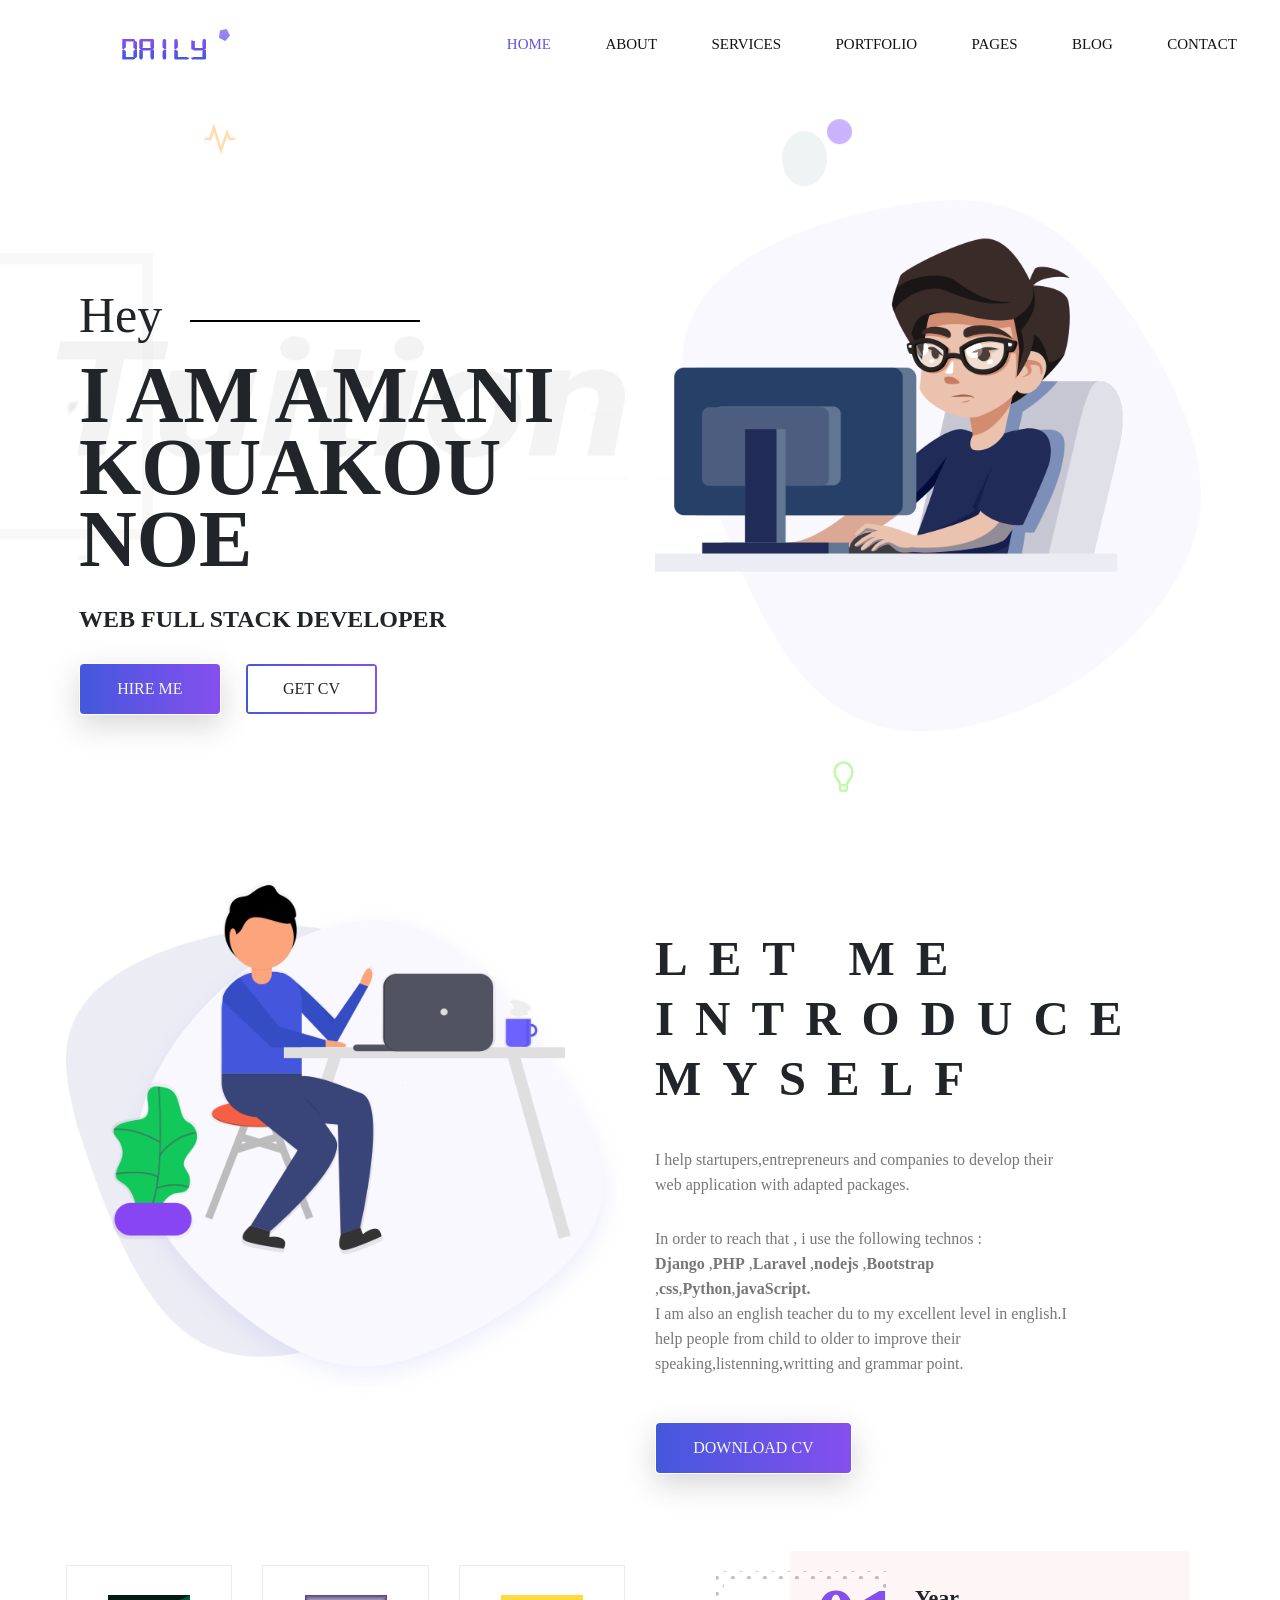
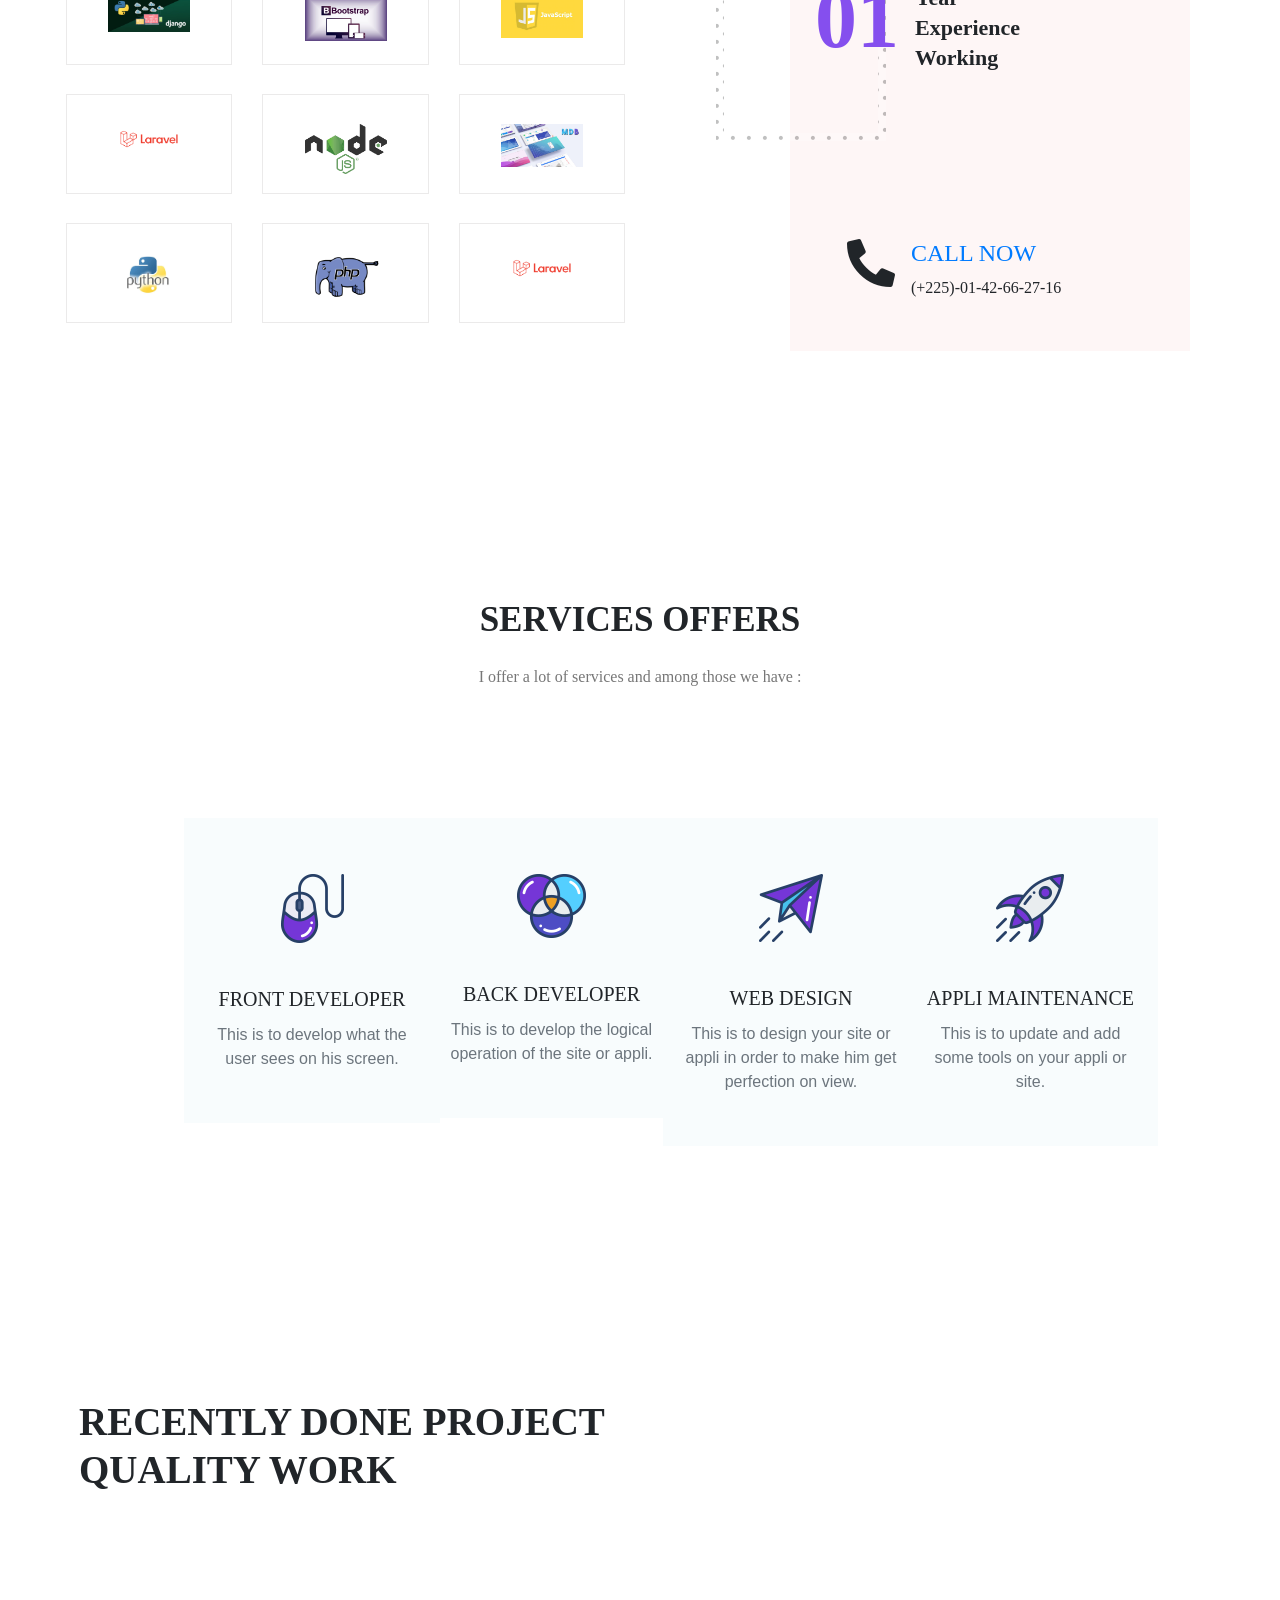
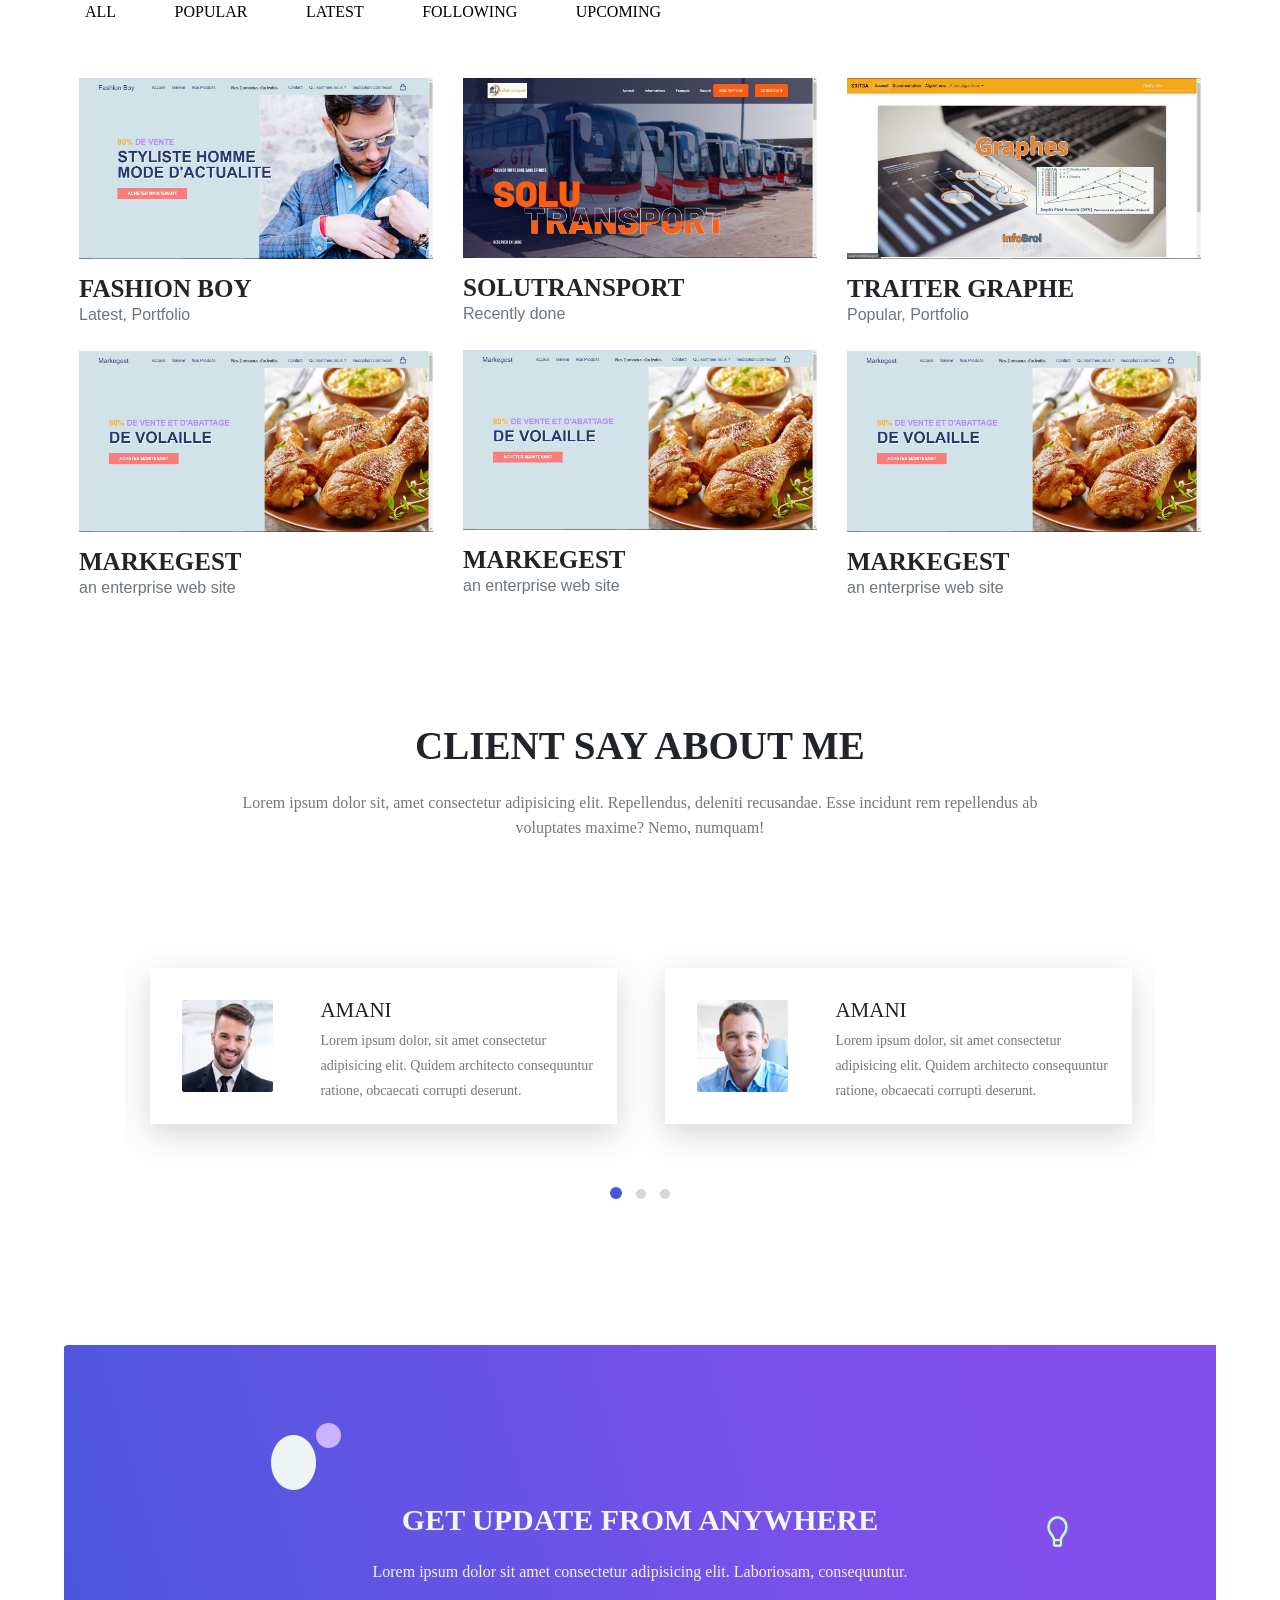
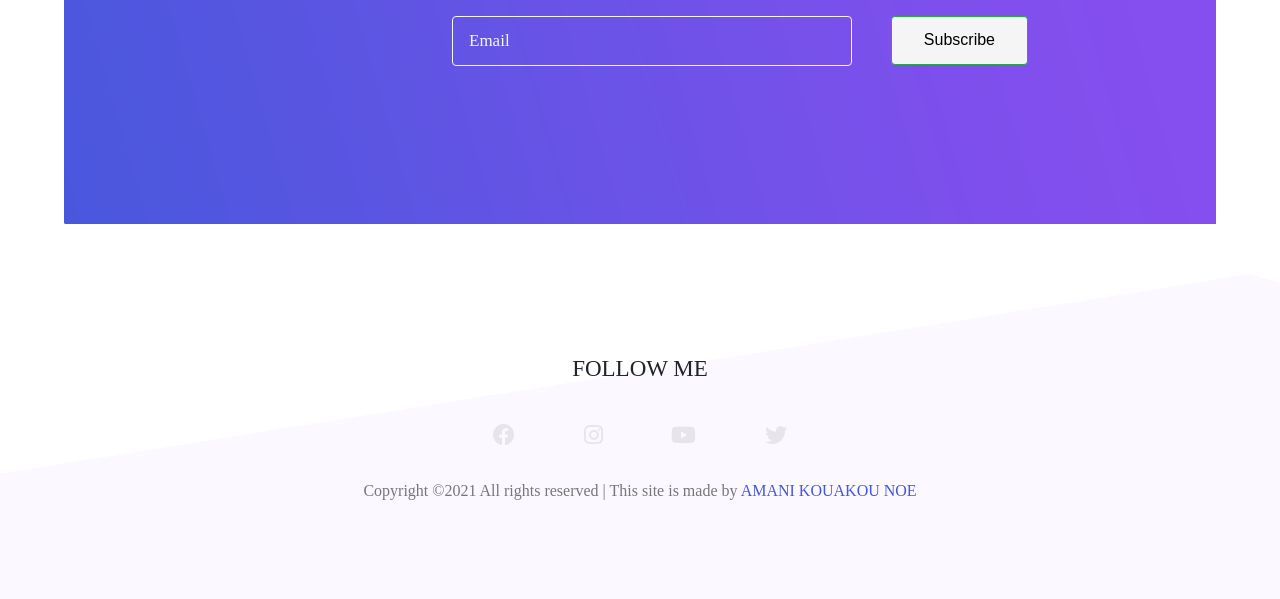
<file: Index.html>
<!DOCTYPE html>
<html lang="en">

<head>
    <meta charset="UTF-8">
    <meta name="viewport" content="width=device-width, initial-scale=1.0">
    <meta http-equiv="X-UA-Compatible" content="ie=edge">
    <title>AMANI NOE</title>


    <!--  Bootstrap css file  -->
    <link rel="stylesheet" href="./css/bootstrap.min.css">

    <!--  font awesome icons  -->
    <link rel="stylesheet" href="./css/all.min.css">


    <!--  Magnific Popup css file  -->
    <link rel="stylesheet" href="./vendor/Magnific-Popup/dist/magnific-popup.css">


    <!--  Owl-carousel css file  -->
    <link rel="stylesheet" href="./vendor/owl-carousel/css/owl.carousel.min.css">
    <link rel="stylesheet" href="./vendor/owl-carousel/css/owl.theme.default.min.css">


    <!--  custom css file  -->
    <link rel="stylesheet" href="./css/style.css">

    <!--  Responsive css file  -->
    <link rel="stylesheet" href="./css/responsive.css">

</head>

<body>


    <!--  ======================= Start Header Area ============================== -->

    <header class="header_area">
        <div class="main-menu">
            <nav class="navbar navbar-expand-lg navbar-light">
                <a class="navbar-brand" href="#"><img src="./img/logo.png" alt="logo"></a>
                <button class="navbar-toggler" type="button" data-toggle="collapse" data-target="#navbarNav"
                    aria-controls="navbarNav" aria-expanded="false" aria-label="Toggle navigation">
                    <span class="navbar-toggler-icon"></span>
                </button>
                <div class="collapse navbar-collapse" id="navbarNav">
                    <div class="mr-auto"></div>
                    <ul class="navbar-nav">
                        <li class="nav-item active">
                            <a class="nav-link" href="#">Home <span class="sr-only">(current)</span></a>
                        </li>
                        <li class="nav-item">
                            <a class="nav-link" href="#">about</a>
                        </li>
                        <li class="nav-item">
                            <a class="nav-link" href="#">services</a>
                        </li>
                        <li class="nav-item">
                            <a class="nav-link" href="#">portfolio</a>
                        </li>
                        <li class="nav-item">
                            <a class="nav-link" href="#">pages</a>
                        </li>
                        <li class="nav-item">
                            <a class="nav-link" href="#">blog</a>
                        </li>
                        <li class="nav-item">
                            <a class="nav-link" href="#">contact</a>
                        </li>

                    </ul>
                </div>
            </nav>
        </div>
    </header>

    <!--  ======================= End Header Area ============================== -->

    <!--  ======================= Start Main Area ================================ -->
    <main class="site-main">


        <!--  ======================= Start Banner Area =======================  -->
        <section class="site-banner">
            <div class="container">
                <div class="row">
                    <div class="col-lg-6 col-md-12 site-title">
                        <h3 class="title-text">Hey</h3>
                        <h1 class="title-text text-uppercase">I am AMANI KOUAKOU NOE</h1>
                        <h4 class="title-text text-uppercase">Web Full Stack Developer</h4>
                        <div class="site-buttons">
                            <div class="d-flex flex-row flex-wrap">
                                <button type="button" class="btn button primary-button mr-4 text-uppercase">hire
                                    me</button>
                                <button type="button" class="btn button secondary-button text-uppercase">Get cv</button>
                            </div>
                        </div>
                    </div>
                    <div class="col-lg-6 col-md-12 banner-image">
                        <img src="./img/banner/banner-image.png" alt="banner-img" class="img-fluid">
                    </div>
                </div>
            </div>
        </section>
        <!--  ======================= End Banner Area =======================  -->

        <!--  ========================= About Area ==========================  -->

        <section class="about-area">
            <div class="container-fluid">
                <div class="row">
                    <div class="col-lg-6 col-md-12">
                        <div class="about-image">
                            <img src="./img/about-us.png" alt="About us" class="img-fluid">
                        </div>
                    </div>
                    <div class="col-lg-6 col-md-12 about-title">
                        <h2 class="text-uppercase pt-5">
                            <span>Let me</span>
                            <span>introduce</span>
                            <span>myself</span>
                        </h2>
                        <div class="paragraph py-4 w-75">
                            <p class="para">
                                I help startupers,entrepreneurs and companies to develop their web application 
                                with adapted packages.
                            </p>
                            <p class="para">
                                In order to reach that , i use the following technos :</br><strong>Django</strong> ,<strong>PHP</strong> ,<strong>Laravel</strong> ,<strong>nodejs</strong> ,<strong>Bootstrap</strong> ,<strong>css</strong>,<strong>Python</strong>,<strong>javaScript.</strong></br>
                                I am also an english teacher du to my excellent level in english.I help people from child to older to improve their speaking,listenning,writting and grammar point.
                            </p>
                        </div>
                        <button type="button" class="btn button primary-button text-uppercase">Download cv</button>
                    </div>
                </div>
            </div>
        </section>

        <!--  ========================= End About Area ==========================  -->

        <!--  ======================== Brand Area ==============================  -->

        <section class="brand-area">
            <div class="container-fluid">
                <div class="row">
                    <div class="col-xl-6 col-lg-12 col-md-12">
                        <div class="first-row row">
                            <div class="col-lg-4 col-md-6 col-sm-6">
                                <div class="single-brand">
                                    <img src="./img/django.jpg" alt="Brand-1 ">
                                </div>
                            </div>
                            <div class="col-lg-4 col-md-6 col-sm-6">
                                <div class="single-brand">
                                    <img src="./img/bootstrap.jpg" alt="Brand-2 ">
                                </div>
                            </div>
                            <div class="col-lg-4 col-md-6 col-sm-6">
                                <div class="single-brand">
                                    <img src="./img/javascript.png" alt="Brand-3 ">
                                </div>
                            </div>
                            <div class="col-lg-4 col-md-6 col-sm-6">
                                <div class="single-brand">
                                    <img src="./img/laravel.png" alt="Brand-4">
                                </div>
                            </div>
                            <div class="col-lg-4 col-md-6 col-sm-6">
                                <div class="single-brand">
                                    <img src="./img/nodejs.png" alt="Brand-5 ">
                                </div>
                            </div>
                            <div class="col-lg-4 col-md-6 col-sm-6">
                                <div class="single-brand">
                                    <img src="./img/mdbootstrap.jpg" alt="Brand-6">
                                </div>
                            </div>
                            <div class="col-lg-4 col-md-6 col-sm-6">
                                <div class="single-brand">
                                    <img src="./img/python.jpg" alt="Brand-7 ">
                                </div>
                            </div>
                            <div class="col-lg-4 col-md-6 col-sm-6">
                                <div class="single-brand">
                                    <img src="./img/php.png" alt="Brand-8 ">
                                </div>
                            </div>
                            <div class="col-lg-4 col-md-6 col-sm-6">
                                <div class="single-brand">
                                    <img src="./img/laravel.png" alt="Brand-9">
                                </div>
                            </div>
                        </div>
                    </div>
                    <div class="col-xl-6 col-lg-12 col-md-12">
                        <div class="experience-area">
                            <div class="d-flex flex-row years-area">
                                <h2 class="p-3 years">01</h2>
                                <h2>
                                    <span>Year</span>
                                    <span>Experience</span>
                                    <span>Working</span>
                                </h2>
                            </div>
                            <div class="d-flex flex-row flex-wrap call-area">
                                <span><i class="fas fa-phone-alt fa-3x px-3"></i></span>
                                <div class="call-now">
                                    <a href="#" class="text-uppercase h4 font-roboto">Call Now</a>
                                    <span class="font-roboto py-2">(+225)-01-42-66-27-16</span>
                                </div>
                            </div>
                            <div class="bg-panel"></div>
                        </div>
                    </div>
                </div>
            </div>
        </section>

        <!--  ======================== End Brand Area ==============================  -->

        <!--  ====================== Start Services Area =============================  -->

        <section class="services-area">
            <div class="container">
                <div class="row">
                    <div class="col-lg-12 text-center services-title">
                        <h1 class="text-uppercase title-text">Services Offers</h1>
                        <p class="para">
                            I offer a lot of services and among those we have :
                        </p>
                    </div>
                </div>
                <div class="container services-list">
                    <div class="row">
                        <div class="col-lg-3 col-md-6 col-sm-12">
                            <div class="services">
                                <div class="sevices-img text-center py-4">
                                    <img src="./img/services/s1.png" alt="Services-1">
                                </div>
                                <div class="card-body text-center">
                                    <h5 class="card-title text-uppercase font-roboto">Front developer</h5>
                                    <p class="card-text text-secondary">
                                        This is to develop what the user sees on his screen.
                                    </p>
                                </div>
                            </div>
                        </div>
                        <div class="col-lg-3 col-md-6 col-sm-12">
                            <div class="services">
                                <div class="sevices-img text-center py-4">
                                    <img src="./img/services/s2.png" alt="Services-2">
                                </div>
                                <div class="card-body text-center">
                                    <h5 class="card-title text-uppercase font-roboto">Back developer</h5>
                                    <p class="card-text text-secondary">
                                        This is to develop the logical operation of the site or appli.
                                    </p>
                                </div>
                            </div>
                        </div>
                        <div class="col-lg-3 col-md-6 col-sm-12">
                            <div class="services">
                                <div class="sevices-img text-center py-4">
                                    <img src="./img/services/s3.png" alt="Services-3">
                                </div>
                                <div class="card-body text-center">
                                    <h5 class="card-title text-uppercase font-roboto">web design</h5>
                                    <p class="card-text text-secondary">
                                        This is to design your site or appli in order to make him get perfection on view.
                                    </p>
                                </div>
                            </div>
                        </div>
                        <div class="col-lg-3 col-md-6 col-sm-12">
                            <div class="services">
                                <div class="sevices-img text-center py-4">
                                    <img src="./img/services/s4.png" alt="Services-4">
                                </div>
                                <div class="card-body text-center">
                                    <h5 class="card-title text-uppercase font-roboto">appli maintenance</h5>
                                    <p class="card-text text-secondary">
                                        This is to update and add some tools on your appli or site.
                                    </p>
                                </div>
                            </div>
                        </div>
                    </div>
                </div>
            </div>
        </section>

        <!--  ====================== End Services Area =============================  -->

        <!--  ======================= Project Area =============================  -->

        <section class="project-area">
            <div class="container">
                <div class="project-title pb-5">
                    <h1 class="text-uppercase title-h1">Recently Done Project</h1>
                    <h1 class="text-uppercase title-h1">Quality Work</h1>
                </div>

                <div class="button-group">
                    <button type="button" class="active" id="btn1" data-filter="*">All</button>
                    <button type="button" data-filter=".popular">Popular</button>
                    <button type="button" data-filter=".latest">Latest</button>
                    <button type="button" data-filter=".following">Following</button>
                    <button type="button" data-filter=".upcoming">Upcoming</button>
                </div>

                <div class="row grid">
                    <div class="col-lg-4 col-md-6 col-sm-12 element-item latest">
                        <div class="our-project">
                            <div class="img">
                                <a class="" href="https://fashion-boy.herokuapp.com">
                                    <img src="./img/fshion_boy.JPG" alt="portfolio-1" class="img-fluid">
                                </a>
                            </div>
                            <div class="title py-4">
                                <h4 class="text-uppercase">Fashion Boy</h4>
                                <span class="text-secondary">Latest, Portfolio</span>
                            </div>
                        </div>
                    </div>
                    <div class="col-lg-4 col-md-6 col-sm-12 element-item popular">
                        <div class="our-project">
                            <div class="img">
                                <a class="" href="#">
                                    <img src="./img/solutrnsport.JPG" alt="portfolio-2" class="img-fluid">
                                </a>
                            </div>
                            <div class="title py-4">
                                <h4 class="text-uppercase">SoluTransport</h4>
                                <span class="text-secondary">Recently done</span>
                            </div>
                        </div>
                    </div>
                    <div class="col-lg-4 col-md-6 col-sm-12 element-item popular">
                        <div class="our-project">
                            <div class="img">
                                <a class="" href="#">
                                    <img src="./img/graphe.JPG" alt="portfolio-3" class="img-fluid">
                                </a>
                            </div>
                            <div class="title py-4">
                                <h4 class="text-uppercase">Traiter graphe</h4>
                                <span class="text-secondary">Popular, Portfolio</span>
                            </div>
                        </div>
                    </div>
                    <div class="col-lg-4 col-md-6 col-sm-12 element-item upcoming">
                        <div class="our-project">
                            <div class="img">
                                <a class="#" href="#">
                                    <img src="./img/markegest.JPG" alt="portfolio-4" class="img-fluid">
                                </a>
                            </div>
                            <div class="title py-4">
                                <h4 class="text-uppercase">Markegest</h4>
                                <span class="text-secondary">an enterprise web site</span>
                            </div>
                        </div>
                    </div>
                     <div class="col-lg-4 col-md-6 col-sm-12 element-item upcoming">
                        <div class="our-project">
                            <div class="img">
                                <a class="#" href="#">
                                    <img src="./img/markegest.JPG" alt="portfolio-4" class="img-fluid">
                                </a>
                            </div>
                            <div class="title py-4">
                                <h4 class="text-uppercase">Markegest</h4>
                                <span class="text-secondary">an enterprise web site</span>
                            </div>
                        </div>
                    </div>
                    <div class="col-lg-4 col-md-6 col-sm-12 element-item upcoming">
                        <div class="our-project">
                            <div class="img">
                                <a class="#" href="#">
                                    <img src="./img/markegest.JPG" alt="portfolio-4" class="img-fluid">
                                </a>
                            </div>
                            <div class="title py-4">
                                <h4 class="text-uppercase">Markegest</h4>
                                <span class="text-secondary">an enterprise web site</span>
                            </div>
                        </div>
                    </div>
                   
                </div>
            </div>
        </section>

        <!--  ======================= End Project Area =============================  -->

        <!--  ======================== About Me Area ==============================  -->

        <section class="about-area">
            <div class="container">
                <div class="row text-center">
                    <div class="col-12">
                        <div class="about-title">
                            <h1 class="text-uppercase title-h1">Client Say about me</h1>
                            <p class="para">
                                Lorem ipsum dolor sit, amet consectetur adipisicing elit. Repellendus, deleniti
                                recusandae. Esse incidunt rem repellendus ab voluptates maxime? Nemo, numquam!
                            </p>
                        </div>
                    </div>
                </div>
            </div>

            <div class="container carousel py-lg-5">
                <div class="owl-carousel owl-theme">
                    <div class="client row">
                        <div class="col-lg-4 col-md-12 client-img">
                            <img src="./img/testimonials/t1.jpg" alt="img1" class="img-fluid">
                        </div>
                        <div class="col-lg-8 col-md-12 about-client">
                            <h4 class="text-uppercase">AMANI</h4>
                            <p class="para">Lorem ipsum dolor, sit amet consectetur adipisicing elit. Quidem architecto
                                consequuntur ratione, obcaecati corrupti deserunt.</p>
                        </div>
                    </div>
                    <div class="client row">
                        <div class="col-lg-4 col-md-12 client-img">
                            <img src="./img/testimonials/t2.jpg" alt="img2" class="img-fluid">
                        </div>
                        <div class="col-lg-8 col-md-12 about-client">
                            <h4 class="text-uppercase">AMANI</h4>
                            <p class="para">Lorem ipsum dolor, sit amet consectetur adipisicing elit. Quidem architecto
                                consequuntur ratione, obcaecati corrupti deserunt.</p>
                        </div>
                    </div>
                    <div class="client row">
                        <div class="col-lg-4 col-md-12 client-img">
                            <img src="./img/testimonials/t1.jpg" alt="img1" class="img-fluid">
                        </div>
                        <div class="col-lg-8 col-md-12 about-client">
                            <h4 class="text-uppercase">AMANI</h4>
                            <p class="para">Lorem ipsum dolor, sit amet consectetur adipisicing elit. Quidem architecto
                                consequuntur ratione, obcaecati corrupti deserunt.</p>
                        </div>
                    </div>
                    <div class="client row">
                        <div class="col-lg-4 col-md-12 client-img">
                            <img src="./img/testimonials/t2.jpg" alt="img2" class="img-fluid">
                        </div>
                        <div class="col-lg-8 col-md-12 about-client">
                            <h4 class="text-uppercase">AMANI</h4>
                            <p class="para">Lorem ipsum dolor, sit amet consectetur adipisicing elit. Quidem architecto
                                consequuntur ratione, obcaecati corrupti deserunt.</p>
                        </div>
                    </div>
                    <div class="client row">
                        <div class="col-lg-4 col-md-12 client-img">
                            <img src="./img/testimonials/t1.jpg" alt="img1" class="img-fluid">
                        </div>
                        <div class="col-lg-8 col-md-12 about-client">
                            <h4 class="text-uppercase">AMANI</h4>
                            <p class="para">Lorem ipsum dolor, sit amet consectetur adipisicing elit. Quidem architecto
                                consequuntur ratione, obcaecati corrupti deserunt.</p>
                        </div>
                    </div>
                    <div class="client row">
                        <div class="col-lg-4 col-md-12 client-img">
                            <img src="./img/testimonials/t2.jpg" alt="img2" class="img-fluid">
                        </div>
                        <div class="col-lg-8 col-md-12 about-client">
                            <h4 class="text-uppercase">AMANI</h4>
                            <p class="para">Lorem ipsum dolor, sit amet consectetur adipisicing elit. Quidem architecto
                                consequuntur ratione, obcaecati corrupti deserunt.</p>
                        </div>
                    </div>
                </div>
            </div>

        </section>

        <!--  ======================== End About Me Area ==============================  -->

        <!--  ========================== Subscribe me Area ============================  -->
        <section class="subscribe-us-area">
            <div class="container subscribe">
                <div class="row">
                    <div class="col-lg-12 text-center subscribe-title">
                        <h4 class="text-uppercase">Get Update From anywhere</h4>
                        <p class="para">Lorem ipsum dolor sit amet consectetur adipisicing elit. Laboriosam,
                            consequuntur.</p>
                    </div>
                </div>
                <div class="d-sm-flex justify-content-center">
                    <form class="w-50">
                        <div class="row d-flex flex-row flex-wrap">
                            <div class="col input-textbox">
                                <input type="text" id="txtemail" class="form-control" placeholder="Email">
                            </div>
                            <div class="col">
                                <div class="btn-submit">
                                    <button type="submit" class="btn btn-success float-right">Subscribe</button>
                                </div>
                            </div>
                        </div>
                    </form>
                </div>
            </div>
        </section>
        <!--  ========================== End Subscribe me Area ============================  -->


    </main>
    <!--  ======================= End Main Area ================================ -->

    <footer class="footer-area">
        <div class="container">
            <div class="">
                <!-- <div class="site-logo text-center py-4">
                    <a href="#"><img src="./img/logo.png" alt="logo"></a>
                </div> -->
                <div class="social text-center">
                    <h5 class="text-uppercase">Follow me</h5>
                    <a href="#"><i class="fab fa-facebook"></i></a>
                    <a href="#"><i class="fab fa-instagram"></i></a>
                    <a href="#"><i class="fab fa-youtube"></i></a>
                    <a href="#"><i class="fab fa-twitter"></i></a>
                </div>
                <div class="copyrights text-center">
                    <p class="para">
                        Copyright ©2021 All rights reserved | This site is made by
                        <a href="#"><span style="color: var(--primary-color);">AMANI KOUAKOU NOE</span></a>
                    </p>
                </div>
            </div>
        </div>
    </footer>


    <!--  Jquery js file  -->
    <script src="./js/jquery.3.4.1.js"></script>

    <!--  Bootstrap js file  -->
    <script src="./js/bootstrap.min.js"></script>

    <!--  isotope js library  -->
    <script src="./vendor/isotope/isotope.min.js"></script>

    <!--  Magnific popup script file  -->
    <script src="./vendor/Magnific-Popup/dist/jquery.magnific-popup.min.js"></script>

    <!--  Owl-carousel js file  -->
    <script src="./vendor/owl-carousel/js/owl.carousel.min.js"></script>

    <!--  custom js file  -->
    <script src="./js/main.js"></script>


</body>

</html>
</file>
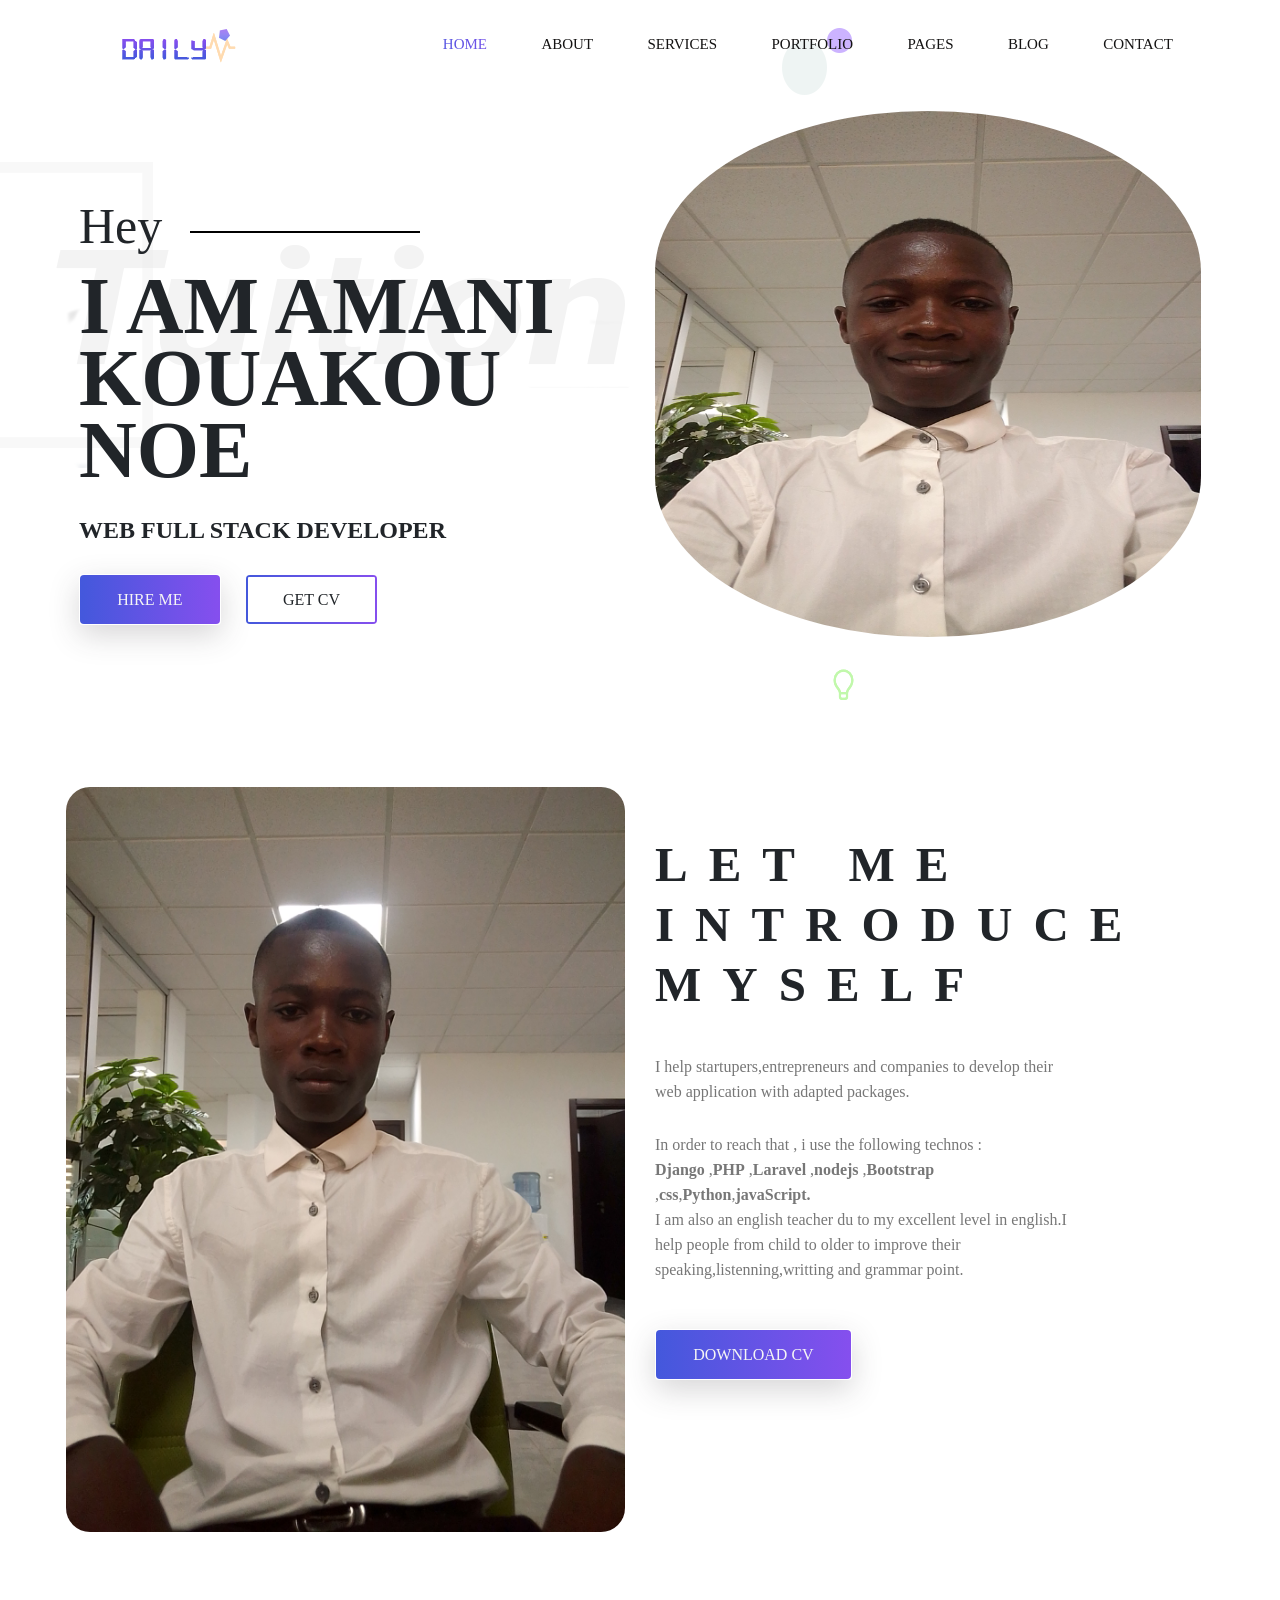
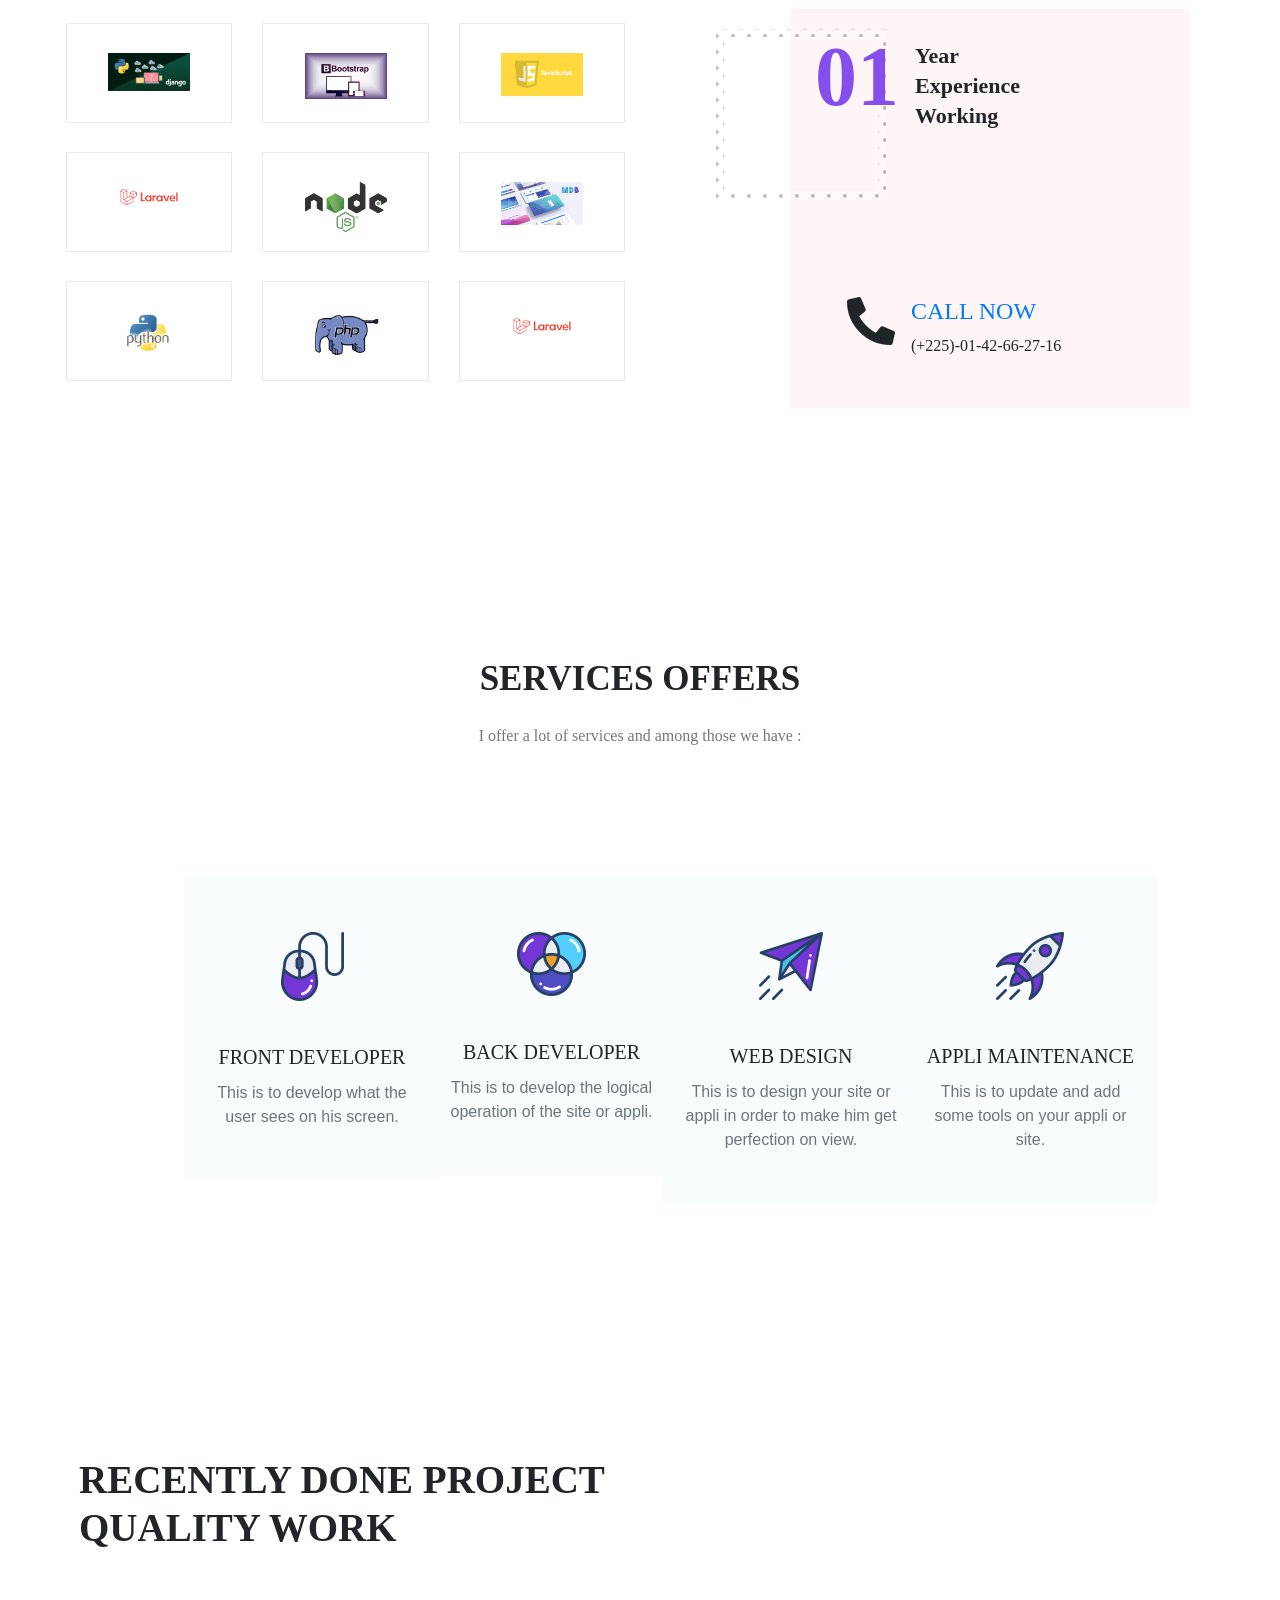
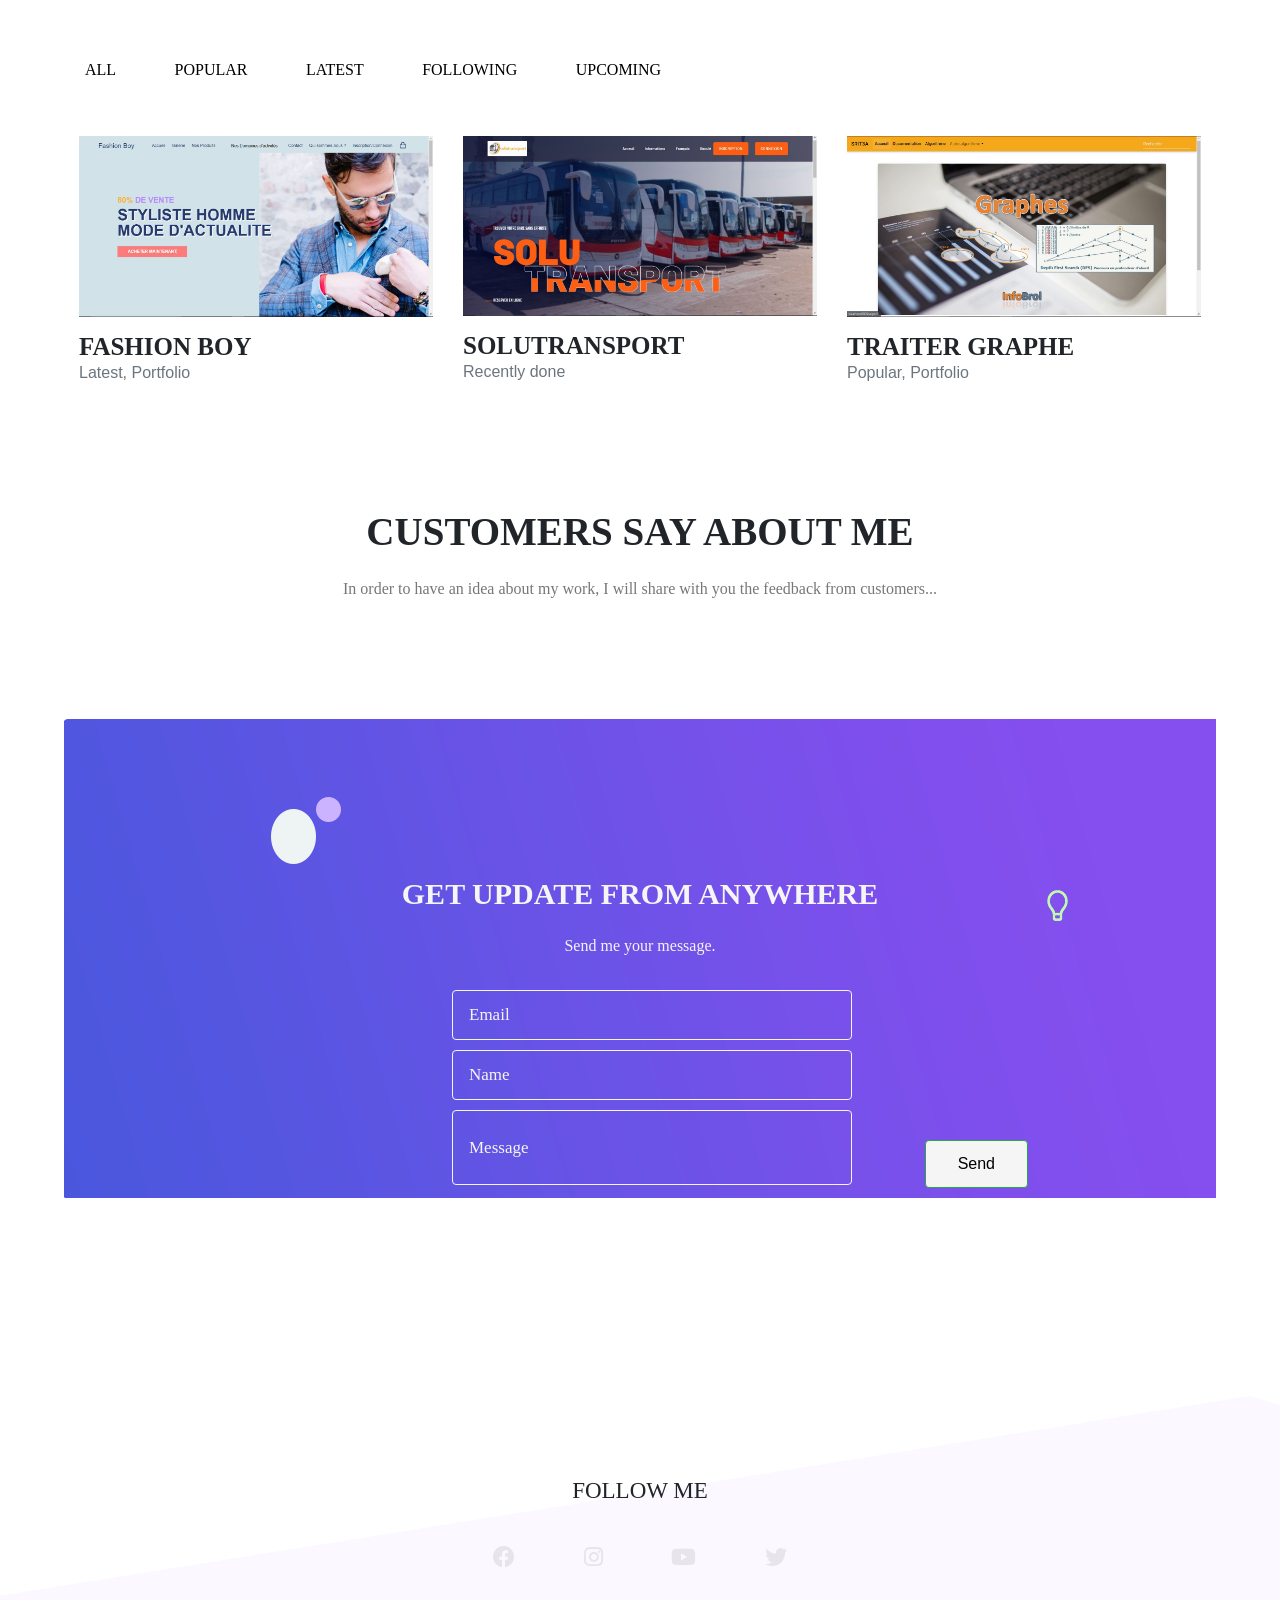
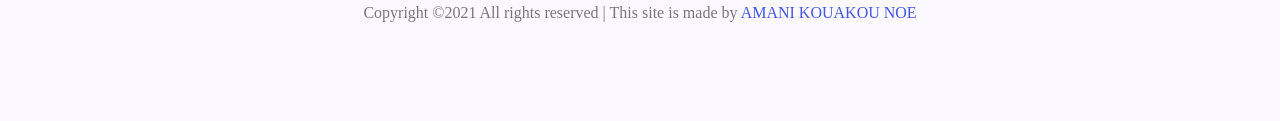
<file: home.html>
<!DOCTYPE html>
<html lang="en">

<head>
    <meta charset="UTF-8">
    <meta name="viewport" content="width=device-width, initial-scale=1.0">
    <meta http-equiv="X-UA-Compatible" content="ie=edge">
    <title>AMANI NOE</title>


    <!--  Bootstrap css file  -->
    <link rel="stylesheet" href="./css/bootstrap.min.css">

    <!--  font awesome icons  -->
    <link rel="stylesheet" href="./css/all.min.css">


    <!--  Magnific Popup css file  -->
    <link rel="stylesheet" href="./vendor/Magnific-Popup/dist/magnific-popup.css">


    <!--  Owl-carousel css file  -->
    <link rel="stylesheet" href="./vendor/owl-carousel/css/owl.carousel.min.css">
    <link rel="stylesheet" href="./vendor/owl-carousel/css/owl.theme.default.min.css">


    <!--  custom css file  -->
    <link rel="stylesheet" href="./css/style.css">

    <!--  Responsive css file  -->
    <link rel="stylesheet" href="./css/responsive.css">

</head>

<body>


    <!--  ======================= Start Header Area ============================== -->

    <header class="header_area" >
        <div class="main-menu">
            <nav class="navbar navbar-expand-lg navbar-light" style="padding-right: 80px;">
                <a class="navbar-brand" href="#"><img src="./img/logo.png" alt="logo"></a>
                <button class="navbar-toggler" type="button" data-toggle="collapse" data-target="#navbarNav"
                    aria-controls="navbarNav" aria-expanded="false" aria-label="Toggle navigation">
                    <span class="navbar-toggler-icon"></span>
                </button>
                <div class="collapse navbar-collapse" id="navbarNav">
                    <div class="mr-auto"></div>
                    <ul class="navbar-nav">
                        <li class="nav-item active">
                            <a class="nav-link" href="#">Home <span class="sr-only">(current)</span></a>
                        </li>
                        <li class="nav-item">
                            <a class="nav-link" href="#">about</a>
                        </li>
                        <li class="nav-item">
                            <a class="nav-link" href="#">services</a>
                        </li>
                        <li class="nav-item">
                            <a class="nav-link" href="#">portfolio</a>
                        </li>
                        <li class="nav-item">
                            <a class="nav-link" href="#">pages</a>
                        </li>
                        <li class="nav-item">
                            <a class="nav-link" href="#">blog</a>
                        </li>
                        <li class="nav-item">
                            <a class="nav-link" href="#">contact</a>
                        </li>

                    </ul>
                </div>
            </nav>
        </div>
    </header>

    <!--  ======================= End Header Area ============================== -->

    <!--  ======================= Start Main Area ================================ -->
    <main class="site-main">


        <!--  ======================= Start Banner Area =======================  -->
        <section class="site-banner" style="margin-top:-7%">
            <div class="container">
                <div class="row">
                    <div class="col-lg-6 col-md-12 site-title">
                        <h3 class="title-text">Hey</h3>
                        <h1 class="title-text text-uppercase">I am AMANI KOUAKOU NOE</h1>
                        <h4 class="title-text text-uppercase">Web Full Stack Developer</h4>
                        <div class="site-buttons">
                            <div class="d-flex flex-row flex-wrap">
                                <button type="button" class="btn button primary-button mr-4 text-uppercase">hire
                                    me</button>
                                <button type="button" class="btn button secondary-button text-uppercase">Get cv</button>
                            </div>
                        </div>
                    </div>
                    <div class="col-lg-6 col-md-12 banner-image">
                        <img src="./img/first.jpg" alt="banner-img" class="img-fluid" style="border-radius: 500px; height: 750px;">
                    </div>
                </div>
            </div>
        </section>
        <!--  ======================= End Banner Area =======================  -->

        <!--  ========================= About Area ==========================  -->

        <section class="about-area">
            <div class="container-fluid">
                <div class="row">
                    <div class="col-lg-6 col-md-12">
                        <div class="about-image">
                            <img src="./img/second.jpg" alt="About us" class="img-fluid" style="border-radius: 24px;">
                        </div>
                    </div>
                    <div class="col-lg-6 col-md-12 about-title">
                        <h2 class="text-uppercase pt-5">
                            <span>Let me</span>
                            <span>introduce</span>
                            <span>myself</span>
                        </h2>
                        <div class="paragraph py-4 w-75">
                            <p class="para">
                                I help startupers,entrepreneurs and companies to develop their web application 
                                with adapted packages.
                            </p>
                            <p class="para">
                                In order to reach that , i use the following technos :</br><strong>Django</strong> ,<strong>PHP</strong> ,<strong>Laravel</strong> ,<strong>nodejs</strong> ,<strong>Bootstrap</strong> ,<strong>css</strong>,<strong>Python</strong>,<strong>javaScript.</strong></br>
                                I am also an english teacher du to my excellent level in english.I help people from child to older to improve their speaking,listenning,writting and grammar point.
                            </p>
                        </div>
                        <button type="button" class="btn button primary-button text-uppercase">Download cv</button>
                    </div>
                </div>
            </div>
        </section>

        <!--  ========================= End About Area ==========================  -->

        <!--  ======================== Brand Area ==============================  -->

        <section class="brand-area">
            <div class="container-fluid">
                <div class="row">
                    <div class="col-xl-6 col-lg-12 col-md-12">
                        <div class="first-row row">
                            <div class="col-lg-4 col-md-6 col-sm-6">
                                <div class="single-brand">
                                    <img src="./img/django.jpg" alt="Brand-1 ">
                                </div>
                            </div>
                            <div class="col-lg-4 col-md-6 col-sm-6">
                                <div class="single-brand">
                                    <img src="./img/bootstrap.jpg" alt="Brand-2 ">
                                </div>
                            </div>
                            <div class="col-lg-4 col-md-6 col-sm-6">
                                <div class="single-brand">
                                    <img src="./img/javascript.png" alt="Brand-3 ">
                                </div>
                            </div>
                            <div class="col-lg-4 col-md-6 col-sm-6">
                                <div class="single-brand">
                                    <img src="./img/laravel.png" alt="Brand-4">
                                </div>
                            </div>
                            <div class="col-lg-4 col-md-6 col-sm-6">
                                <div class="single-brand">
                                    <img src="./img/nodejs.png" alt="Brand-5 ">
                                </div>
                            </div>
                            <div class="col-lg-4 col-md-6 col-sm-6">
                                <div class="single-brand">
                                    <img src="./img/mdbootstrap.jpg" alt="Brand-6">
                                </div>
                            </div>
                            <div class="col-lg-4 col-md-6 col-sm-6">
                                <div class="single-brand">
                                    <img src="./img/python.jpg" alt="Brand-7 ">
                                </div>
                            </div>
                            <div class="col-lg-4 col-md-6 col-sm-6">
                                <div class="single-brand">
                                    <img src="./img/php.png" alt="Brand-8 ">
                                </div>
                            </div>
                            <div class="col-lg-4 col-md-6 col-sm-6">
                                <div class="single-brand">
                                    <img src="./img/laravel.png" alt="Brand-9">
                                </div>
                            </div>
                        </div>
                    </div>
                    <div class="col-xl-6 col-lg-12 col-md-12">
                        <div class="experience-area">
                            <div class="d-flex flex-row years-area">
                                <h2 class="p-3 years">01</h2>
                                <h2>
                                    <span>Year</span>
                                    <span>Experience</span>
                                    <span>Working</span>
                                </h2>
                            </div>
                            <div class="d-flex flex-row flex-wrap call-area">
                                <span><i class="fas fa-phone-alt fa-3x px-3"></i></span>
                                <div class="call-now">
                                    <a href="#" class="text-uppercase h4 font-roboto">Call Now</a>
                                    <span class="font-roboto py-2">(+225)-01-42-66-27-16</span>
                                </div>
                            </div>
                            <div class="bg-panel"></div>
                        </div>
                    </div>
                </div>
            </div>
        </section>

        <!--  ======================== End Brand Area ==============================  -->

        <!--  ====================== Start Services Area =============================  -->

        <section class="services-area">
            <div class="container">
                <div class="row">
                    <div class="col-lg-12 text-center services-title">
                        <h1 class="text-uppercase title-text">Services Offers</h1>
                        <p class="para">
                            I offer a lot of services and among those we have :
                        </p>
                    </div>
                </div>
                <div class="container services-list">
                    <div class="row">
                        <div class="col-lg-3 col-md-6 col-sm-12">
                            <div class="services">
                                <div class="sevices-img text-center py-4">
                                    <img src="./img/services/s1.png" alt="Services-1">
                                </div>
                                <div class="card-body text-center">
                                    <h5 class="card-title text-uppercase font-roboto">Front developer</h5>
                                    <p class="card-text text-secondary">
                                        This is to develop what the user sees on his screen.
                                    </p>
                                </div>
                            </div>
                        </div>
                        <div class="col-lg-3 col-md-6 col-sm-12">
                            <div class="services">
                                <div class="sevices-img text-center py-4">
                                    <img src="./img/services/s2.png" alt="Services-2">
                                </div>
                                <div class="card-body text-center">
                                    <h5 class="card-title text-uppercase font-roboto">Back developer</h5>
                                    <p class="card-text text-secondary">
                                        This is to develop the logical operation of the site or appli.
                                    </p>
                                </div>
                            </div>
                        </div>
                        <div class="col-lg-3 col-md-6 col-sm-12">
                            <div class="services">
                                <div class="sevices-img text-center py-4">
                                    <img src="./img/services/s3.png" alt="Services-3">
                                </div>
                                <div class="card-body text-center">
                                    <h5 class="card-title text-uppercase font-roboto">web design</h5>
                                    <p class="card-text text-secondary">
                                        This is to design your site or appli in order to make him get perfection on view.
                                    </p>
                                </div>
                            </div>
                        </div>
                        <div class="col-lg-3 col-md-6 col-sm-12">
                            <div class="services">
                                <div class="sevices-img text-center py-4">
                                    <img src="./img/services/s4.png" alt="Services-4">
                                </div>
                                <div class="card-body text-center">
                                    <h5 class="card-title text-uppercase font-roboto">appli maintenance</h5>
                                    <p class="card-text text-secondary">
                                        This is to update and add some tools on your appli or site.
                                    </p>
                                </div>
                            </div>
                        </div>
                    </div>
                </div>
            </div>
        </section>

        <!--  ====================== End Services Area =============================  -->

        <!--  ======================= Project Area =============================  -->

        <section class="project-area">
            <div class="container">
                <div class="project-title pb-5">
                    <h1 class="text-uppercase title-h1">Recently Done Project</h1>
                    <h1 class="text-uppercase title-h1">Quality Work</h1>
                </div>

                <div class="button-group">
                    <button type="button" class="active" id="btn1" data-filter="*">All</button>
                    <button type="button" data-filter=".popular">Popular</button>
                    <button type="button" data-filter=".latest">Latest</button>
                    <button type="button" data-filter=".following">Following</button>
                    <button type="button" data-filter=".upcoming">Upcoming</button>
                </div>

                <div class="row grid">
                    <div class="col-lg-4 col-md-6 col-sm-12 element-item latest">
                        <div class="our-project">
                            <div class="img">
                                <a class="" href="https://fashion-boy.herokuapp.com">
                                    <img src="./img/fshion_boy.JPG" alt="portfolio-1" class="img-fluid">
                                </a>
                            </div>
                            <div class="title py-4">
                                <h4 class="text-uppercase">Fashion Boy</h4>
                                <span class="text-secondary">Latest, Portfolio</span>
                            </div>
                        </div>
                    </div>
                    <div class="col-lg-4 col-md-6 col-sm-12 element-item popular">
                        <div class="our-project">
                            <div class="img">
                                <a class="" href="#">
                                    <img src="./img/solutrnsport.JPG" alt="portfolio-2" class="img-fluid">
                                </a>
                            </div>
                            <div class="title py-4">
                                <h4 class="text-uppercase">SoluTransport</h4>
                                <span class="text-secondary">Recently done</span>
                            </div>
                        </div>
                    </div>
                    <div class="col-lg-4 col-md-6 col-sm-12 element-item popular">
                        <div class="our-project">
                            <div class="img">
                                <a class="" href="#">
                                    <img src="./img/graphe.JPG" alt="portfolio-3" class="img-fluid">
                                </a>
                            </div>
                            <div class="title py-4">
                                <h4 class="text-uppercase">Traiter graphe</h4>
                                <span class="text-secondary">Popular, Portfolio</span>
                            </div>
                        </div>
                    </div>
                    <!-- <div class="col-lg-4 col-md-6 col-sm-12 element-item upcoming">
                        <div class="our-project">
                            <div class="img">
                                <a class="#" href="#">
                                    <img src="./img/markegest.JPG" alt="portfolio-4" class="img-fluid">
                                </a>
                            </div>
                            <div class="title py-4">
                                <h4 class="text-uppercase">Markegest</h4>
                                <span class="text-secondary">an enterprise web site</span>
                            </div>
                        </div>
                    </div>
                     <div class="col-lg-4 col-md-6 col-sm-12 element-item upcoming">
                        <div class="our-project">
                            <div class="img">
                                <a class="#" href="#">
                                    <img src="./img/markegest.JPG" alt="portfolio-4" class="img-fluid">
                                </a>
                            </div>
                            <div class="title py-4">
                                <h4 class="text-uppercase">Markegest</h4>
                                <span class="text-secondary">an enterprise web site</span>
                            </div>
                        </div>
                    </div>
                    <div class="col-lg-4 col-md-6 col-sm-12 element-item upcoming">
                        <div class="our-project">
                            <div class="img">
                                <a class="#" href="#">
                                    <img src="./img/markegest.JPG" alt="portfolio-4" class="img-fluid">
                                </a>
                            </div>
                            <div class="title py-4">
                                <h4 class="text-uppercase">Markegest</h4>
                                <span class="text-secondary">an enterprise web site</span>
                            </div>
                        </div>
                    </div> -->
                   
                </div>
            </div>
        </section>

        <!--  ======================= End Project Area =============================  -->

        <!--  ======================== About Me Area ==============================  -->

        <section class="about-area">
            <div class="container">
                <div class="row text-center">
                    <div class="col-12">
                        <div class="about-title">
                            <h1 class="text-uppercase title-h1">Customers Say about me</h1>
                            <p class="para">
                                In order to have an idea about my work,
                                I will share with you the feedback from customers...
                            </p>
                        </div>
                    </div>
                </div>
            </div>

            <!-- <div class="container carousel py-lg-5">
                <div class="owl-carousel owl-theme">
                    <div class="client row">
                        <div class="col-lg-4 col-md-12 client-img">
                            <img src="./img/testimonials/t1.jpg" alt="img1" class="img-fluid">
                        </div>
                        <div class="col-lg-8 col-md-12 about-client">
                            <h4 class="text-uppercase">AMANI</h4>
                            <p class="para">Lorem ipsum dolor, sit amet consectetur adipisicing elit. Quidem architecto
                                consequuntur ratione, obcaecati corrupti deserunt.</p>
                        </div>
                    </div>
                    <div class="client row">
                        <div class="col-lg-4 col-md-12 client-img">
                            <img src="./img/testimonials/t2.jpg" alt="img2" class="img-fluid">
                        </div>
                        <div class="col-lg-8 col-md-12 about-client">
                            <h4 class="text-uppercase">AMANI</h4>
                            <p class="para">Lorem ipsum dolor, sit amet consectetur adipisicing elit. Quidem architecto
                                consequuntur ratione, obcaecati corrupti deserunt.</p>
                        </div>
                    </div>
                    <div class="client row">
                        <div class="col-lg-4 col-md-12 client-img">
                            <img src="./img/testimonials/t1.jpg" alt="img1" class="img-fluid">
                        </div>
                        <div class="col-lg-8 col-md-12 about-client">
                            <h4 class="text-uppercase">AMANI</h4>
                            <p class="para">Lorem ipsum dolor, sit amet consectetur adipisicing elit. Quidem architecto
                                consequuntur ratione, obcaecati corrupti deserunt.</p>
                        </div>
                    </div>
                    <div class="client row">
                        <div class="col-lg-4 col-md-12 client-img">
                            <img src="./img/testimonials/t2.jpg" alt="img2" class="img-fluid">
                        </div>
                        <div class="col-lg-8 col-md-12 about-client">
                            <h4 class="text-uppercase">AMANI</h4>
                            <p class="para">Lorem ipsum dolor, sit amet consectetur adipisicing elit. Quidem architecto
                                consequuntur ratione, obcaecati corrupti deserunt.</p>
                        </div>
                    </div>
                    <div class="client row">
                        <div class="col-lg-4 col-md-12 client-img">
                            <img src="./img/testimonials/t1.jpg" alt="img1" class="img-fluid">
                        </div>
                        <div class="col-lg-8 col-md-12 about-client">
                            <h4 class="text-uppercase">AMANI</h4>
                            <p class="para">Lorem ipsum dolor, sit amet consectetur adipisicing elit. Quidem architecto
                                consequuntur ratione, obcaecati corrupti deserunt.</p>
                        </div>
                    </div>
                    <div class="client row">
                        <div class="col-lg-4 col-md-12 client-img">
                            <img src="./img/testimonials/t2.jpg" alt="img2" class="img-fluid">
                        </div>
                        <div class="col-lg-8 col-md-12 about-client">
                            <h4 class="text-uppercase">AMANI</h4>
                            <p class="para">Lorem ipsum dolor, sit amet consectetur adipisicing elit. Quidem architecto
                                consequuntur ratione, obcaecati corrupti deserunt.</p>
                        </div>
                    </div>-->
                </div> 
            </div>

        </section>

        <!--  ======================== End About Me Area ==============================  -->

        <!--  ========================== Subscribe me Area ============================  -->
        <section class="subscribe-us-area">
            <div class="container subscribe">
                <div class="row">
                    <div class="col-lg-12 text-center subscribe-title">
                        <h4 class="text-uppercase">Get Update From anywhere</h4>
                        <p class="para">Send me your message.</p>
                    </div>
                </div>
                <div class="d-sm-flex justify-content-center">
                    <form class="w-50">
                        <div class="row d-flex flex-row flex-wrap">
                            <div class="col input-textbox">
                                <input type="text" id="txtemail" class="form-control" placeholder="Email">
                            </div>
                            <div class="col input-textbox">
                                <input type="text" id="txtename" class="form-control" placeholder="Name" style="margin-top:10px">
                            </div>
                            <div class="col input-textbox" style="margin-top:10px">
                                <input type="text" id="txtenmessage" class="form-control" placeholder="Message" style="height:75px">
                            </div>
                            <div class="col">
                                <div class="btn-submit">
                                    <button type="submit" class="btn btn-success float-right" style="margin-top:40px" >Send</button>
                                </div>
                            </div>
                        </div>
                    </form>
                </div>
            </div>
        </section>
        <!--  ========================== End Subscribe me Area ============================  -->


    </main>
    <!--  ======================= End Main Area ================================ -->

    <footer class="footer-area">
        <div class="container">
            <div class="">
                <!-- <div class="site-logo text-center py-4">
                    <a href="#"><img src="./img/logo.png" alt="logo"></a>
                </div> -->
                <div class="social text-center">
                    <h5 class="text-uppercase">Follow me</h5>
                    <a href="#"><i class="fab fa-facebook"></i></a>
                    <a href="#"><i class="fab fa-instagram"></i></a>
                    <a href="#"><i class="fab fa-youtube"></i></a>
                    <a href="#"><i class="fab fa-twitter"></i></a>
                </div>
                <div class="copyrights text-center">
                    <p class="para">
                        Copyright ©2021 All rights reserved | This site is made by
                        <a href="#"><span style="color: var(--primary-color);">AMANI KOUAKOU NOE</span></a>
                    </p>
                </div>
            </div>
        </div>
    </footer>


    <!--  Jquery js file  -->
    <script src="./js/jquery.3.4.1.js"></script>

    <!--  Bootstrap js file  -->
    <script src="./js/bootstrap.min.js"></script>

    <!--  isotope js library  -->
    <script src="./vendor/isotope/isotope.min.js"></script>

    <!--  Magnific popup script file  -->
    <script src="./vendor/Magnific-Popup/dist/jquery.magnific-popup.min.js"></script>

    <!--  Owl-carousel js file  -->
    <script src="./vendor/owl-carousel/js/owl.carousel.min.js"></script>

    <!--  custom js file  -->
    <script src="./js/main.js"></script>


    <script>
        alert("DECONSEILLE DE TRADUIRE CETTE PAGE EN FRANCAIS [ PLEASE DO NOT TRANSLATE THIS PAGE IN FRENCH ] ")
    </script>


</body>

</html>
</file>
<file: css/style.css>
/* import fonts from fonts.css file */ 
@import url(./fonts.css);


/* css variables */ 
@import url(./partials/_variables.css);

/* import global styling */ 
@import url(./partials/_global.css);


/* start navigation */ 

.header_area .main-menu .navbar .navbar-brand{
    padding: 0 2rem 0 5rem;
}

.header_area .main-menu .navbar{
    padding: 1rem 20rem ;
}

.header_area .main-menu .nav-item .nav-link{
    font: normal 500 15px/2px var(--roboto);
    text-transform: uppercase;
    padding: 1.7rem;
    color: var(--title-color);
}

.header_area .main-menu .navbar-nav .active a{
    background: var(--gradient-color);
    -webkit-background-clip: text;
    -webkit-text-fill-color: transparent;
    background-clip: text;
}

.header_area .main-menu .navbar-nav a:hover{
    background: var(--gradient-color);
    -webkit-background-clip: text;
    -webkit-text-fill-color: transparent;
    background-clip: text;
}


/* end navigation */ 

/* Banner Area */ 

.site-main .site-banner {
    background: url(../img/banner/home-banner.png) no-repeat 0% 50%;
}

.site-main .site-banner .site-title h3{
    padding-top: 35%;
    font-weight: 500;
}

.site-main .site-banner .site-title h3::after{
    content: " ";
    height: 2px;
    width: 18vw;
    background: black;
    display: inline-block;
    margin-left: 5%;
    transform: translateY(-10px);
}

.site-main .site-banner .site-title h1{
    font-size: 5rem;
}

.site-main .site-banner .site-title h4{
    font-size: 1.5rem;
}

.site-main .site-banner .banner-image > img{
    padding: 7rem 0;
    width: 90rem;
}



/* End Banner Area */ 

/* Start About Area */ 

.site-main .about-area{
    padding: 8rem 5rem;
}

.site-main .about-area .about-title h2 > span{
    display: block;
    font: normal bold 49px/ 60px var(--roboto);
    letter-spacing: 21px;
}

.site-main .about-area .about-title .paragraph > p{
    padding: .4rem 0;
}

/* End About Area */ 


/* Start Brand Area */ 

.site-main .brand-area{
    padding: 1rem 20rem;
    margin-bottom: 4rem;
}

.site-main .brand-area .first-row .col-lg-4{
    display: flex;
    justify-content: center;
}

.site-main .brand-area .first-row .col-lg-4 > .single-brand{
    border: 1px solid var(--border-color);
    text-align: center;
    padding: 1.8rem 0rem;
    margin: .9rem 0;
    width: 180px;
    height: 100px;
    cursor: pointer;
    transition: transform .4s ease;
}

.site-main .brand-area .first-row .col-lg-4 > .single-brand > img{
    width: 50%;
}

.site-main .brand-area .first-row .col-lg-4 > .single-brand:hover{
    box-shadow: var(--box-shadow);
    transform: scale(1.1);
}

.site-main .brand-area .first-row .col-lg-4 > .single-brand:hover > img{
    filter: brightness(0.15);
}

.site-main .brand-area .experience-area{
    padding-left: 1rem;
}

.site-main .brand-area .experience-area span{
    display: block;
}

.site-main .brand-area .experience-area .years-area{
    background: url(../img/client-info-bg.png) no-repeat 45px 20px;
    padding: 2rem 0;
    width: 40rem;
    height: 18rem;
    padding-left: 8rem;
    position: relative;
}

.site-main .brand-area .experience-area .bg-panel{
    position: absolute;
    left: -190px; top: 0%;
    background: #e029290a;
    width: 400px;
    height: 400px;
    margin-left: 340px;
    z-index: -1;
}

.site-main .brand-area .experience-area .years-area .years{
    font: normal bold 84px/40px var(--roboto);
    color: var(--primary-color2);
    z-index: 2;
}

.site-main .brand-area .experience-area .years-area h2 > span{
    font: normal 600 22px/30px var(--roboto);
}

.site-main .brand-area .experience-area .call-area{
    padding-left: 10rem;
}

/* End Brand Area */ 

/* Services Area */ 

.site-main .services-area{
    padding: 7rem 2rem;
}

.site-main .services-area .services-title{
    padding: 0 14rem;
}

.site-main .services-area .services-title h1{
    font-size: 35px;
}

.site-main > .services-area .services{
    background: rgba(248, 252, 253, 0.973);
    padding: 2rem 0;
    width: 16rem;
    margin: 5rem .5rem;
    transition: box-shadow .7s ease;
}

.site-main > .services-area .services:hover{
    box-shadow: var(--box-shadow);
}



/* End Services Area */ 


/* Project Area */ 

.site-main .project-area{
    padding: 4rem 0;
}

.site-main .project-area .button-group button{
    background: transparent;
    border: none;
    font: normal 500 16px/130px var(--roboto);
    text-transform: uppercase;
}

.site-main .project-area .button-group button + button{
    padding-left: 3rem;
}

.site-main .project-area .grid .our-project > .title h4{
    font: normal 700 25px/12px var(--roboto);
}

.site-main .project-area .grid .our-project .img a:hover img{
    filter: brightness(1.1) drop-shadow(1px 8px 30px #b1afaf);
}


/* End Project Area */ 


/* About Me */ 

.site-main .about-area .about-title p{
    padding: 1rem 7rem;
}

.site-main .about-area .client{
    background: #ffffff10;
    box-shadow: var(--box-shadow);
    margin: 3rem 0rem;
}

.site-main .about-area .client .client-img{
    padding: 2rem;
}

.site-main .about-area .client .about-client{
    padding-top: 2rem;
}

.site-main .about-area .client .about-client h4{
    font: normal 500 21px/ 20px var(--roboto);
}

.site-main .about-area .client .about-client p{
    font-size: 14px;
}

.site-main .about-area .owl-carousel .owl-item{
    display: flex;
    justify-content: center;
    padding: 0 1.5rem;
}

.site-main .about-area .owl-carousel .owl-dots .owl-dot.active span{
    background: var(--primary-color);
    width: 12px;
    height: 12px;
}



/* End About Me */ 

/* Subscribe me */ 

.site-main .subscribe-us-area .subscribe{
    background: url(../img/subscribe-bg.png) no-repeat;
    padding: 10rem 0;
    margin: 3rem auto;
}

.site-main .subscribe-us-area .subscribe .subscribe-title h4{
    font: normal 700 30px/ 30px var(--roboto);
    color: whitesmoke;
}

.site-main .subscribe-us-area .subscribe .subscribe-title p{
    color: whitesmoke;
    padding: 1rem 4rem;
}

.site-main .subscribe-us-area .subscribe form .input-textbox input{
    width: 400px;
    padding: 1.5rem 1rem;
    border: 1px solid whitesmoke;
    background: transparent;
    color: white;
    font: normal 500 17px/20px var(--roboto);
}

.site-main .subscribe-us-area .subscribe form .input-textbox input::placeholder{
    color: whitesmoke;
}

.site-main .subscribe-us-area .subscribe form .btn-submit button{
    background: whitesmoke;
    color: #000;
    padding: .7rem 2rem;
}

/* End subscribe me */ 

/* Footer Area */ 

footer.footer-area{
    padding: 5rem 0;
    background: url(../img/footer-bg.png) no-repeat;
}

footer.footer-area .social h5{
    font: normal 500 23px/ 30px var(--roboto);
}

footer.footer-area .social a > i{
    font-size:22px;
    padding: 2rem;
    color: var(--border-color);
}

footer.footer-area .social a:hover > i{
    color: var(--primary-color);
}


/* End Footer */
</file>
<file: css/responsive.css>
/* if the viewport is equal to 340px or less than that */ 
@media only screen and (max-width: 340px){
    .header_area .main-menu .navbar,
    .header_area .main-menu .navbar .navbar-brand,
    .site-main .subscribe-us-area .subscribe .subscribe-title,
    .site-main .subscribe-us-area .subscribe .subscribe-title p, h4,
    .site-main .services-area,
    .site-main .subscribe-us-area .subscribe
    {
        padding: 2%;
        margin: 0%;
    }

    .site-main .site-banner .site-title h1{
        font-size: 41px;
    }

    .site-main .subscribe-us-area .subscribe form .input-textbox input{
        width: 15rem    !important;
    }

    .site-main > .services-area .services{
        width: 13rem;
    }

}


/* if the viewport is equal to 340px or less than that */ 
@media only screen and (max-width: 792px){
    .site-main .about-area .about-title h2 > span{
        font-size: 31px;
        letter-spacing: 10px;
    }

    .site-main .brand-area .experience-area .years-area{
        padding-left: 1%;
        width: 49%;
    }

    .site-main .brand-area .experience-area .bg-panel{
        margin-left: 30%;
        width: 80%;   
    }

    .site-main .brand-area .experience-area .call-area{
        padding-left: 3%;
    }

    .site-main .project-area .button-group button{
        font: normal 500 18px/40px var(--roboto);
    }

    .site-main .about-area .about-title p{
        padding: 0%;
    }

    .site-main .subscribe-us-area .subscribe form .input-textbox input{
        width: 20rem;
        margin: 5%;
    }
}



/* if the viewport is equal to 1910px or less than that */ 
@media only screen and (max-width: 1910px){
    .header_area .main-menu .navbar{
        padding: 1rem;
    }

    .container{
        max-width: 90%;
    }

    .site-main .brand-area,
    .site-main .services-area .services-title,
    .site-main .about-area{
        padding: 3% 4%;
    }

    .subscribe-us-area form{
        margin-left:200px;
    }


}
</file>
